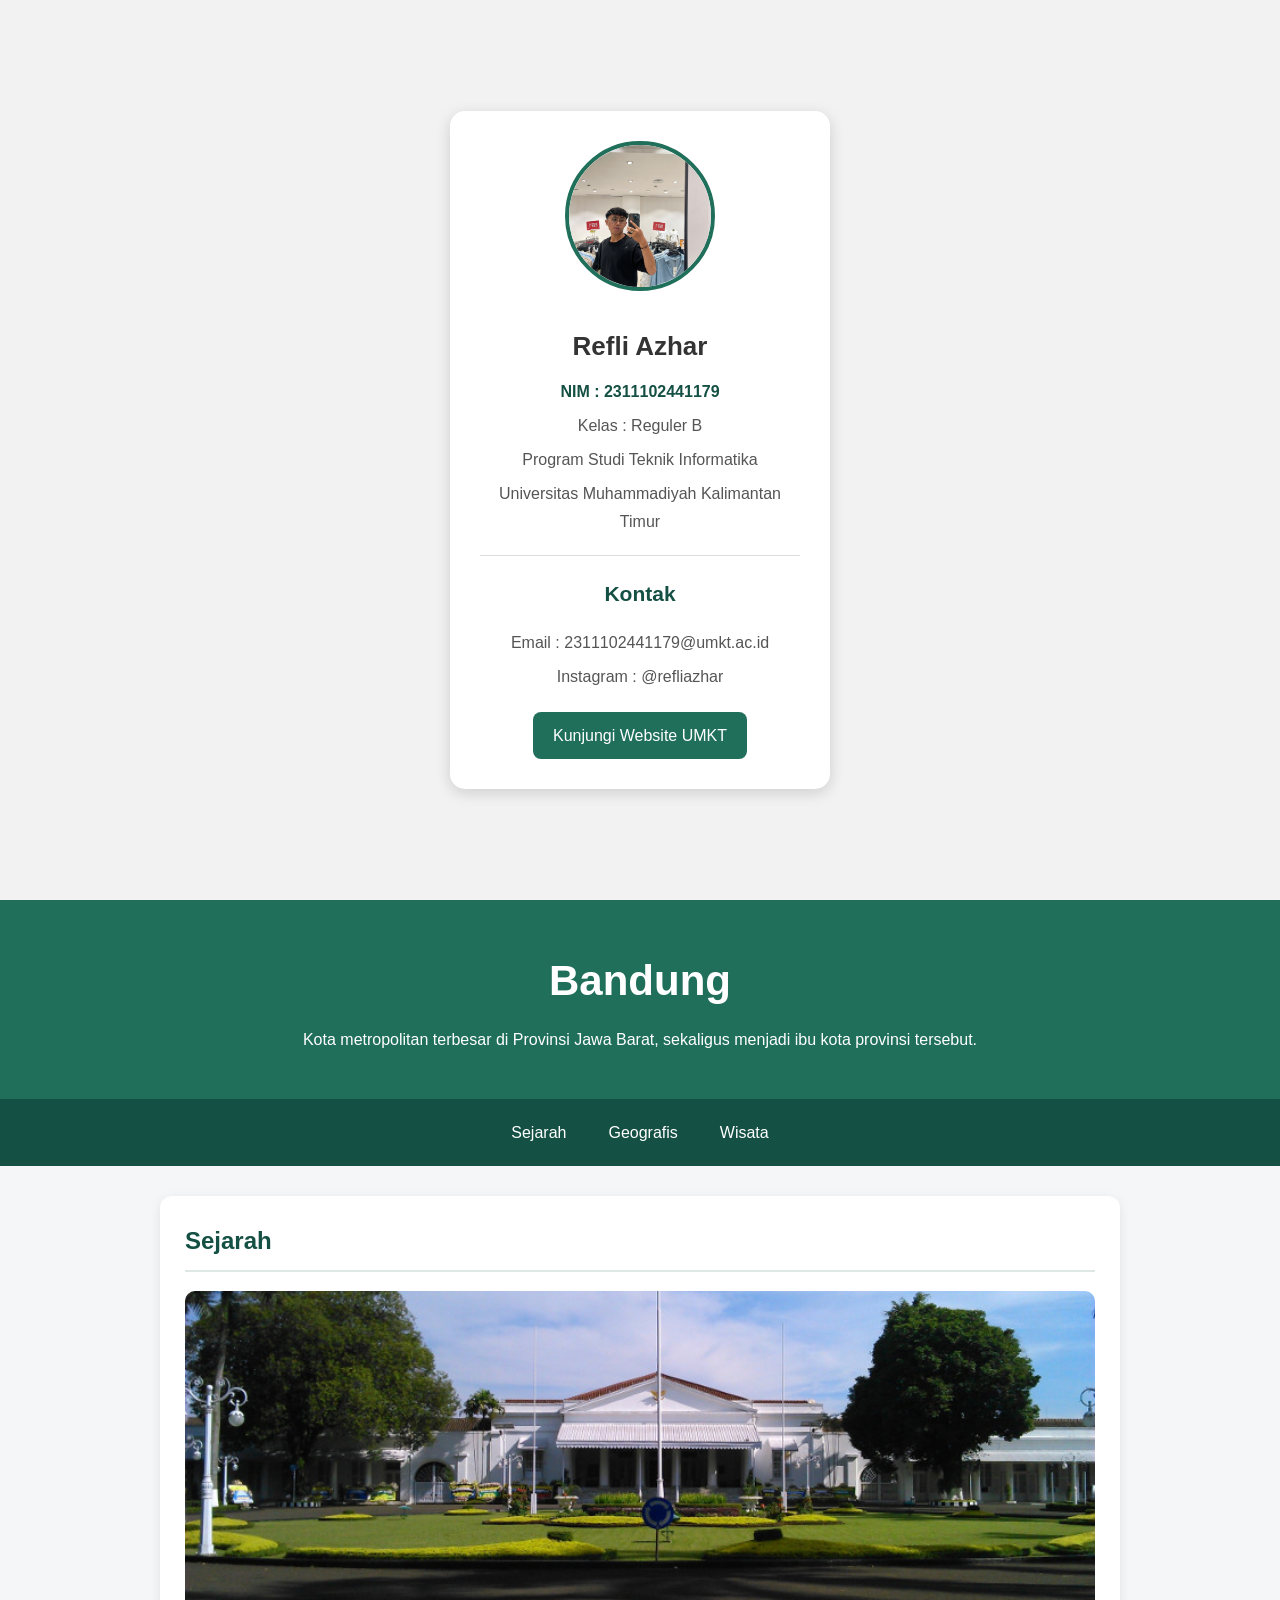
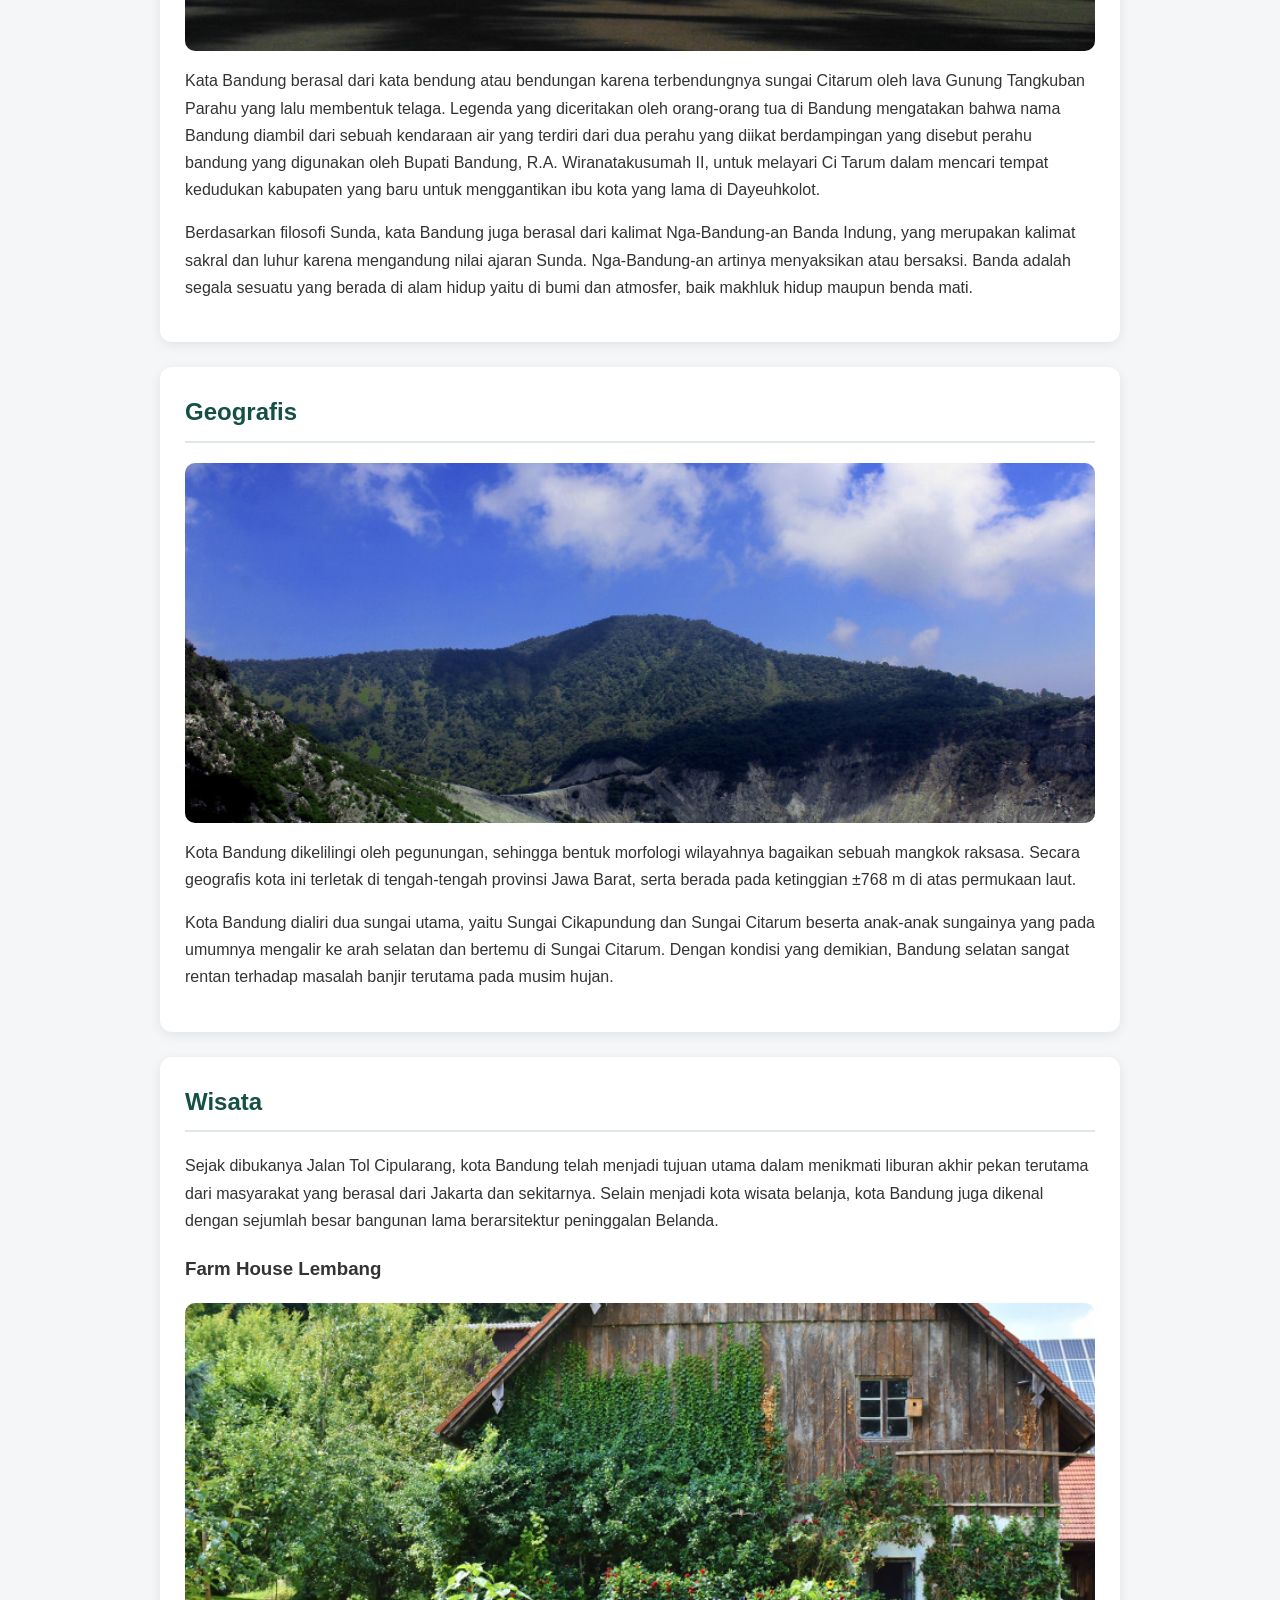
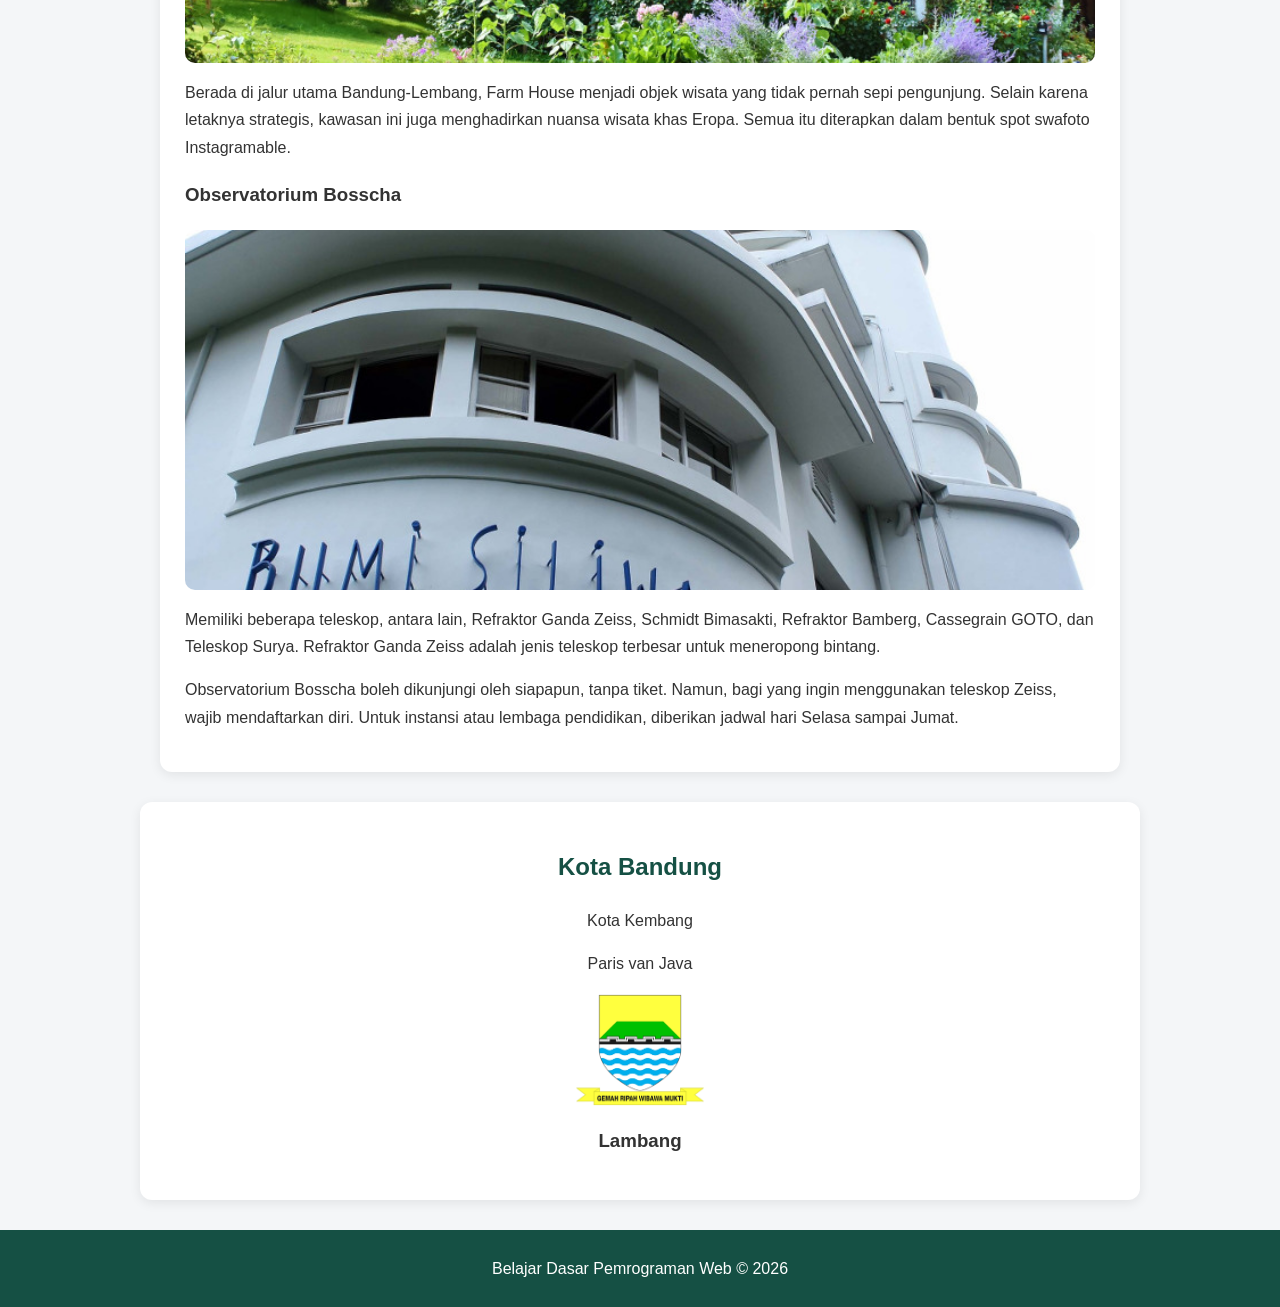
<file: index.html>
<!DOCTYPE html>
<html lang="id">

<head>

    <meta charset="UTF-8">

    <meta name="viewport"
          content="width=device-width, initial-scale=1.0">

    <title>Profil Pribadi dan Profil Bandung</title>

    <link rel="stylesheet" href="style.css">
</head>

<body>

    <!-- CARD PROFIL PRIBADI -->
    <section class="profil-awal">

        <div class="card-profil">

            <img src="images/foto-profil.jpeg"
                 alt="Foto Profil"
                 class="foto-profil">

            <h1>Refli Azhar</h1>

            <p class="nim">
                NIM : 2311102441179
            </p>

            <p>
                Kelas : Reguler B
            </p>

            <p>
                Program Studi Teknik Informatika
            </p>

            <p>
                Universitas Muhammadiyah Kalimantan Timur
            </p>

            <hr>

            <h2>Kontak</h2>

            <p>
                Email : 2311102441179@umkt.ac.id
            </p>

            <p>
                Instagram : @refliazhar
            </p>

            <a href="https://www.umkt.ac.id/"
               target="_blank"
               class="tombol">
                Kunjungi Website UMKT
            </a>

        </div>

    </section>

    <!-- HEADER -->
    <header>

        <h1>Bandung</h1>

        <p>
            Kota metropolitan terbesar di Provinsi Jawa Barat,
            sekaligus menjadi ibu kota provinsi tersebut.
        </p>

    </header>


    <!-- NAVIGASI -->
    <nav>

        <ul>

            <li>
                <a href="#sejarah">Sejarah</a>
            </li>

            <li>
                <a href="#geografis">Geografis</a>
            </li>

            <li>
                <a href="#wisata">Wisata</a>
            </li>

        </ul>

    </nav>


    <!-- KONTEN UTAMA -->
    <main>

        <!-- SEJARAH -->
        <article id="sejarah">

            <h2>Sejarah</h2>

            <img
                src="images/history.jpg"
                alt="Sejarah Kota Bandung"
            >

            <p>
                Kata Bandung berasal dari kata bendung atau bendungan karena
                terbendungnya sungai Citarum oleh lava Gunung Tangkuban Parahu
                yang lalu membentuk telaga. Legenda yang diceritakan oleh
                orang-orang tua di Bandung mengatakan bahwa nama Bandung diambil
                dari sebuah kendaraan air yang terdiri dari dua perahu yang
                diikat berdampingan yang disebut perahu bandung yang digunakan
                oleh Bupati Bandung, R.A. Wiranatakusumah II, untuk melayari
                Ci Tarum dalam mencari tempat kedudukan kabupaten yang baru
                untuk menggantikan ibu kota yang lama di Dayeuhkolot.
            </p>

            <p>
                Berdasarkan filosofi Sunda, kata Bandung juga berasal dari
                kalimat Nga-Bandung-an Banda Indung, yang merupakan kalimat
                sakral dan luhur karena mengandung nilai ajaran Sunda.
                Nga-Bandung-an artinya menyaksikan atau bersaksi. Banda adalah
                segala sesuatu yang berada di alam hidup yaitu di bumi dan
                atmosfer, baik makhluk hidup maupun benda mati.
            </p>

        </article>


        <!-- GEOGRAFIS -->
        <article id="geografis">

            <h2>Geografis</h2>

            <img
                src="images/geografis.jpg"
                alt="Geografis Kota Bandung"
            >

            <p>
                Kota Bandung dikelilingi oleh pegunungan, sehingga bentuk
                morfologi wilayahnya bagaikan sebuah mangkok raksasa.
                Secara geografis kota ini terletak di tengah-tengah provinsi
                Jawa Barat, serta berada pada ketinggian ±768 m di atas
                permukaan laut.
            </p>

            <p>
                Kota Bandung dialiri dua sungai utama, yaitu Sungai Cikapundung
                dan Sungai Citarum beserta anak-anak sungainya yang pada
                umumnya mengalir ke arah selatan dan bertemu di Sungai Citarum.
                Dengan kondisi yang demikian, Bandung selatan sangat rentan
                terhadap masalah banjir terutama pada musim hujan.
            </p>

        </article>


        <!-- WISATA -->
        <article id="wisata">

            <h2>Wisata</h2>

            <p>
                Sejak dibukanya Jalan Tol Cipularang, kota Bandung telah menjadi
                tujuan utama dalam menikmati liburan akhir pekan terutama dari
                masyarakat yang berasal dari Jakarta dan sekitarnya. Selain
                menjadi kota wisata belanja, kota Bandung juga dikenal dengan
                sejumlah besar bangunan lama berarsitektur peninggalan Belanda.
            </p>


            <!-- FARM HOUSE -->
            <section>

                <h3>Farm House Lembang</h3>

                <img
                    src="images/farm-house.jpg"
                    alt="Farm House Lembang"
                >

                <p>
                    Berada di jalur utama Bandung-Lembang, Farm House menjadi
                    objek wisata yang tidak pernah sepi pengunjung. Selain karena
                    letaknya strategis, kawasan ini juga menghadirkan nuansa
                    wisata khas Eropa. Semua itu diterapkan dalam bentuk spot
                    swafoto Instagramable.
                </p>

            </section>


            <!-- BOSSCHA -->
            <section>

                <h3>Observatorium Bosscha</h3>

                <img
                    src="images/bosscha.jpg"
                    alt="Observatorium Bosscha"
                >

                <p>
                    Memiliki beberapa teleskop, antara lain, Refraktor Ganda
                    Zeiss, Schmidt Bimasakti, Refraktor Bamberg, Cassegrain GOTO,
                    dan Teleskop Surya. Refraktor Ganda Zeiss adalah jenis
                    teleskop terbesar untuk meneropong bintang.
                </p>

                <p>
                    Observatorium Bosscha boleh dikunjungi oleh siapapun, tanpa
                    tiket. Namun, bagi yang ingin menggunakan teleskop Zeiss,
                    wajib mendaftarkan diri. Untuk instansi atau lembaga
                    pendidikan, diberikan jadwal hari Selasa sampai Jumat.
                </p>

            </section>

        </article>

    </main>


    <!-- SIDEBAR -->
    <aside>

        <h2>Kota Bandung</h2>

        <p>Kota Kembang</p>

        <p>Paris van Java</p>

        <img
            src="images/bandung-badge.png"
            alt="Lambang Kota Bandung"
        >

        <h3>Lambang</h3>

    </aside>


    <!-- FOOTER -->
    <footer>

        <p>
            Belajar Dasar Pemrograman Web &#169; 2026
        </p>

    </footer>

</body>

</html>
</file>
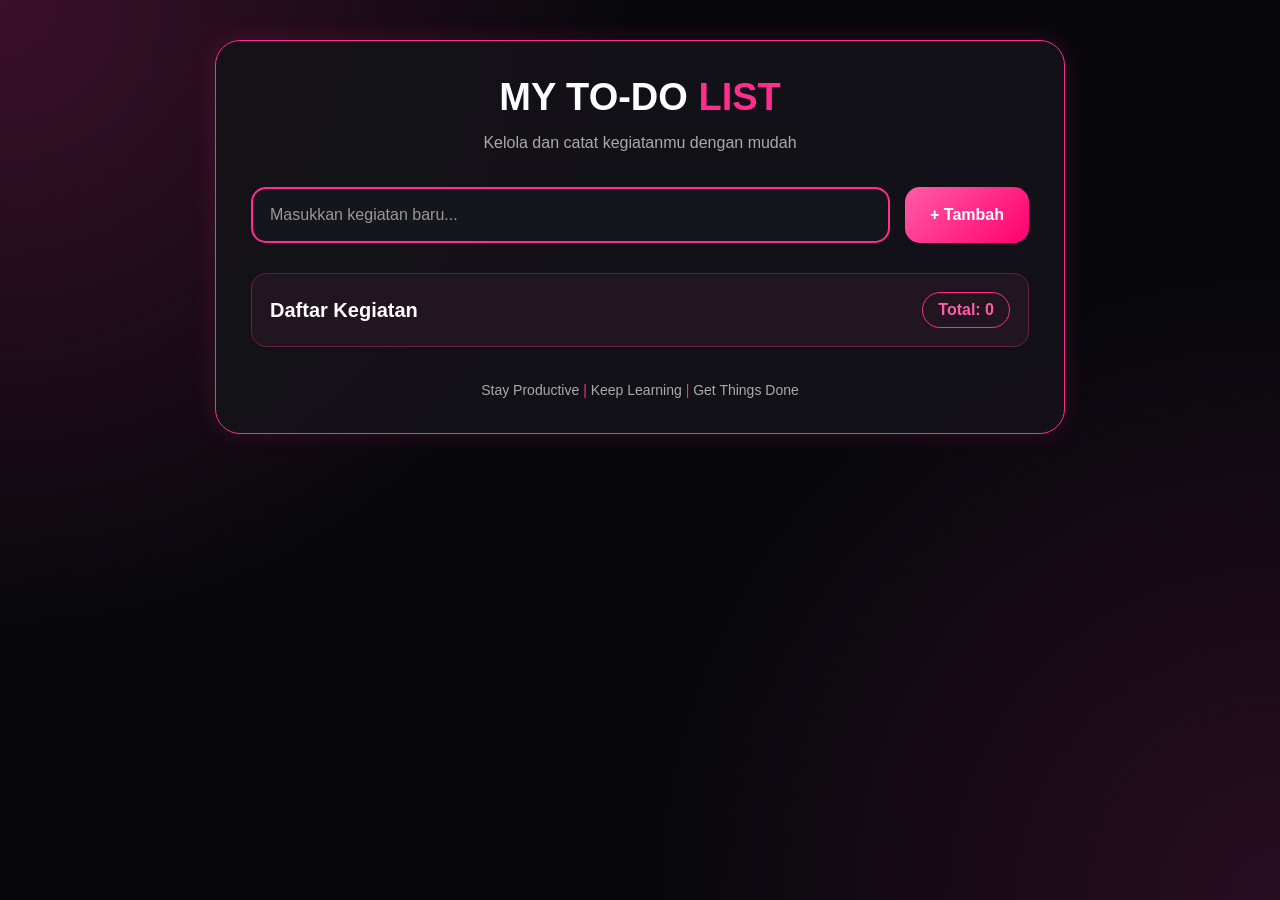
<file: Latihan Array/index.html>
<!DOCTYPE html>
<html lang="id">
<head>
    <meta charset="UTF-8">
    <meta name="viewport" content="width=device-width, initial-scale=1.0">
    <title>My To-Do List</title>

    <style>
        * {
            margin: 0;
            padding: 0;
            box-sizing: border-box;
        }

        body {
            font-family: Arial, sans-serif;
            background: #08080c;
            color: white;
            min-height: 100vh;
            padding: 40px 20px;
            background-image:
                radial-gradient(circle at top left, #3b1029, transparent 40%),
                radial-gradient(circle at bottom right, #290d20, transparent 40%);
        }

        .container {
            max-width: 850px;
            margin: auto;
            padding: 35px;
            background: rgba(20, 18, 24, 0.95);
            border: 1px solid #ff2d8d;
            border-radius: 25px;
            box-shadow: 0 0 25px rgba(255, 45, 141, 0.15);
        }

        .header {
            text-align: center;
            margin-bottom: 35px;
        }

        .header h1 {
            font-size: 38px;
            font-weight: bold;
            margin-bottom: 15px;
        }

        .header h1 span {
            color: #ff2d8d;
        }

        .header p {
            color: #aaa;
            font-size: 16px;
        }

        .input-area {
            display: flex;
            gap: 15px;
            margin-bottom: 30px;
        }

        input {
            flex: 1;
            padding: 17px;
            background: #15151c;
            border: 2px solid #ff2d8d;
            border-radius: 15px;
            color: white;
            font-size: 16px;
            outline: none;
        }

        input::placeholder {
            color: #999;
        }

        input:focus {
            box-shadow: 0 0 12px rgba(255, 45, 141, 0.3);
        }

        .btn-tambah {
            padding: 17px 25px;
            background: linear-gradient(135deg, #ff5ca8, #ff006e);
            border: none;
            border-radius: 15px;
            color: white;
            font-size: 16px;
            font-weight: bold;
            cursor: pointer;
            transition: 0.3s;
        }

        .btn-tambah:hover {
            transform: scale(1.05);
            box-shadow: 0 0 15px #ff2d8d;
        }

        .info {
            display: flex;
            justify-content: space-between;
            align-items: center;
            padding: 18px;
            margin-bottom: 20px;
            background: #21151f;
            border: 1px solid #632342;
            border-radius: 15px;
        }

        .info h3 {
            font-size: 20px;
        }

        .total {
            color: #ff5ca8;
            border: 1px solid #ff2d8d;
            padding: 8px 15px;
            border-radius: 20px;
            font-weight: bold;
        }

        #daftarData {
            list-style: none;
        }

        #daftarData li {
            display: flex;
            align-items: center;
            gap: 15px;
            padding: 18px;
            margin-bottom: 15px;
            background: linear-gradient(135deg, #19171d, #111116);
            border: 1px solid #302630;
            border-left: 5px solid #ff2d8d;
            border-radius: 15px;
            transition: 0.3s;
        }

        #daftarData li:hover {
            border-color: #ff2d8d;
            transform: translateX(5px);
            box-shadow: 0 0 12px rgba(255, 45, 141, 0.15);
        }

        .nomor {
            min-width: 40px;
            height: 40px;
            display: flex;
            align-items: center;
            justify-content: center;
            border: 2px solid #ff5ca8;
            border-radius: 50%;
            color: white;
            font-size: 18px;
            font-weight: bold;
        }

        .teks-data {
            flex: 1;
            font-size: 17px;
            overflow-wrap: anywhere;
        }

        .btn-hapus {
            padding: 10px 15px;
            background: transparent;
            border: 1px solid #ff2d8d;
            border-radius: 10px;
            color: #ff5ca8;
            cursor: pointer;
            font-weight: bold;
            transition: 0.3s;
        }

        .btn-hapus:hover {
            background: #ff2d8d;
            color: white;
            box-shadow: 0 0 10px #ff2d8d;
        }

        .kosong {
            text-align: center;
            padding: 30px;
            color: #888;
            font-size: 16px;
        }

        .footer {
            text-align: center;
            margin-top: 35px;
            color: #aaa;
            font-size: 14px;
        }

        .footer span {
            color: #ff2d8d;
        }

        @media (max-width: 600px) {
            .container {
                padding: 20px;
            }

            .header h1 {
                font-size: 28px;
            }

            .input-area {
                flex-direction: column;
            }

            .btn-tambah {
                width: 100%;
            }

            #daftarData li {
                padding: 12px;
                gap: 10px;
            }
        }
    </style>
</head>

<body>

    <div class="container">

        <div class="header">
            <h1>MY TO-DO <span>LIST</span></h1>
            <p>Kelola dan catat kegiatanmu dengan mudah</p>
        </div>

        <div class="input-area">

            <input type="text"
                   id="inputData"
                   placeholder="Masukkan kegiatan baru...">

            <button class="btn-tambah" onclick="tambahData()">
                + Tambah
            </button>

        </div>

        <div class="info">

            <h3>Daftar Kegiatan</h3>

            <div class="total" id="jumlahData">
                Total: 0
            </div>

        </div>

        <ul id="daftarData"></ul>

        <div class="footer">
            <p>
                Stay Productive
                <span>|</span>
                Keep Learning
                <span>|</span>
                Get Things Done
            </p>
        </div>

    </div>

    <script>

        // Membuat array untuk menyimpan data
        let dataMhs = [];

        // Fungsi menambahkan data
        function tambahData() {

            let input = document.getElementById("inputData");

            let data = input.value.trim();

            if (data === "") {
                alert("Masukkan kegiatan terlebih dahulu!");
                return;
            }

            // Menambahkan data ke array
            dataMhs.push(data);

            // Menampilkan data
            tampilkanData();

            // Mengosongkan input
            input.value = "";

            input.focus();
        }

        // Fungsi menampilkan data
        function tampilkanData() {

            let daftar = document.getElementById("daftarData");

            daftar.innerHTML = "";

            // Jika data kosong
            if (dataMhs.length === 0) {

                daftar.innerHTML =
                    '<div class="kosong">Belum ada kegiatan</div>';

            }

            // Menampilkan seluruh isi array
            dataMhs.forEach(function(data, index) {

                let li = document.createElement("li");

                // Membuat nomor urut tanpa titik
                let nomor = document.createElement("span");

                nomor.className = "nomor";

                nomor.textContent = index + 1;

                // Membuat teks data
                let teks = document.createElement("span");

                teks.className = "teks-data";

                teks.textContent = data;

                // Membuat tombol hapus
                let tombolHapus = document.createElement("button");

                tombolHapus.textContent = "Hapus";

                tombolHapus.className = "btn-hapus";

                tombolHapus.onclick = function() {

                    hapusData(index);

                };

                // Memasukkan elemen ke dalam li
                li.appendChild(nomor);

                li.appendChild(teks);

                li.appendChild(tombolHapus);

                // Memasukkan li ke daftar
                daftar.appendChild(li);

            });

            // Menampilkan jumlah data
            document.getElementById("jumlahData").textContent =
                "Total: " + dataMhs.length;

        }

        // Fungsi menghapus data
        function hapusData(index) {

            dataMhs.splice(index, 1);

            tampilkanData();

        }

        // Menambahkan data menggunakan tombol Enter
        document.getElementById("inputData")
            .addEventListener("keydown", function(event) {

                if (event.key === "Enter") {

                    tambahData();

                }

            });

    </script>

</body>
</html>
</file>
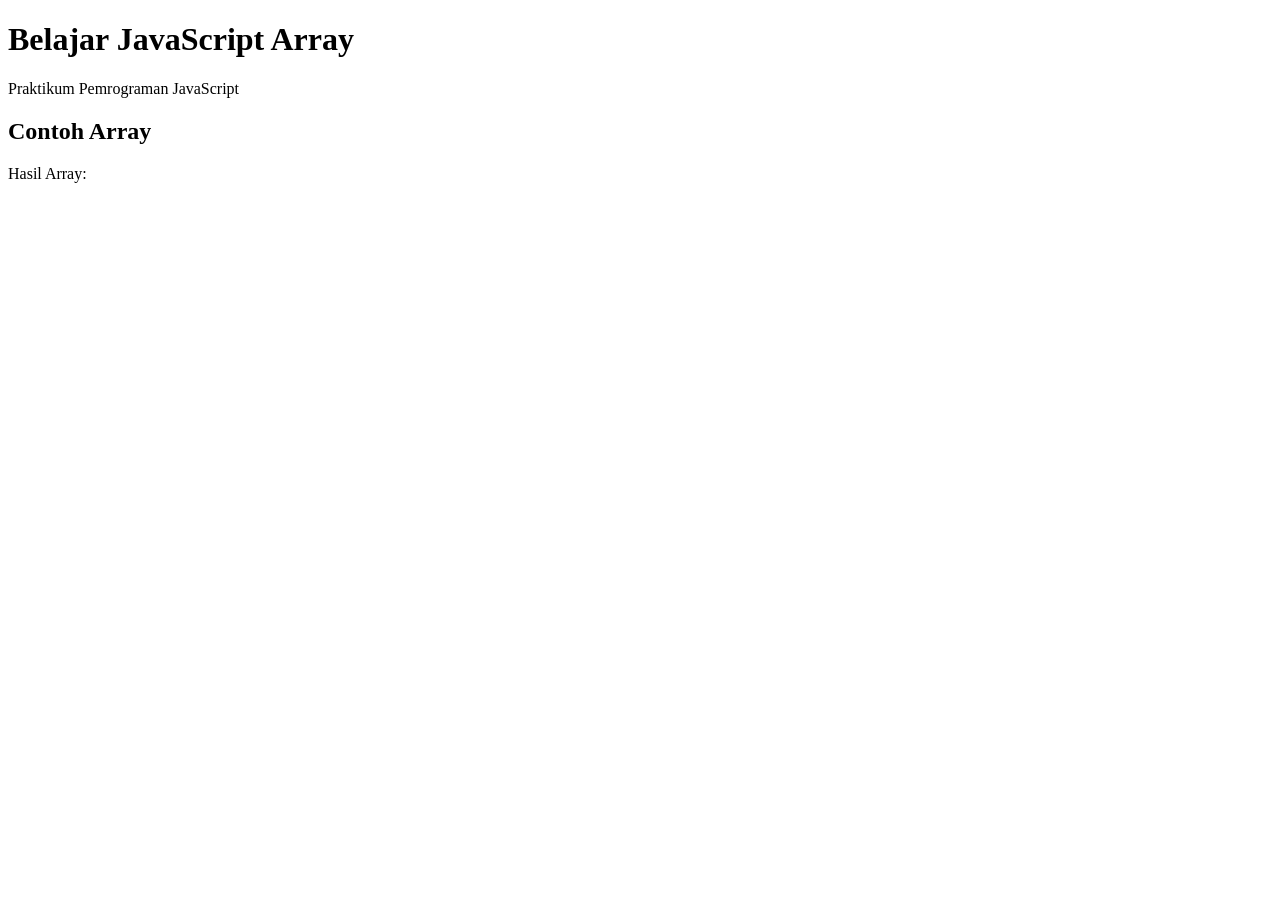
<file: Web Dasar/javascript-dasar/array.html>
<!DOCTYPE html>
<html lang="id">
<head>
    <meta charset="UTF-8">
    <meta name="viewport" content="width=device-width, initial-scale=1.0">
    <title>Belajar JavaScript Array</title>
</head>
<body>

    <h1>Belajar JavaScript Array</h1>
    <p>Praktikum Pemrograman JavaScript</p>

    <h2>Contoh Array</h2>

    <p>Hasil Array: <span id="hasilArray"></span></p>

    <script src="array.js"></script>
</body>
</html>
</file>
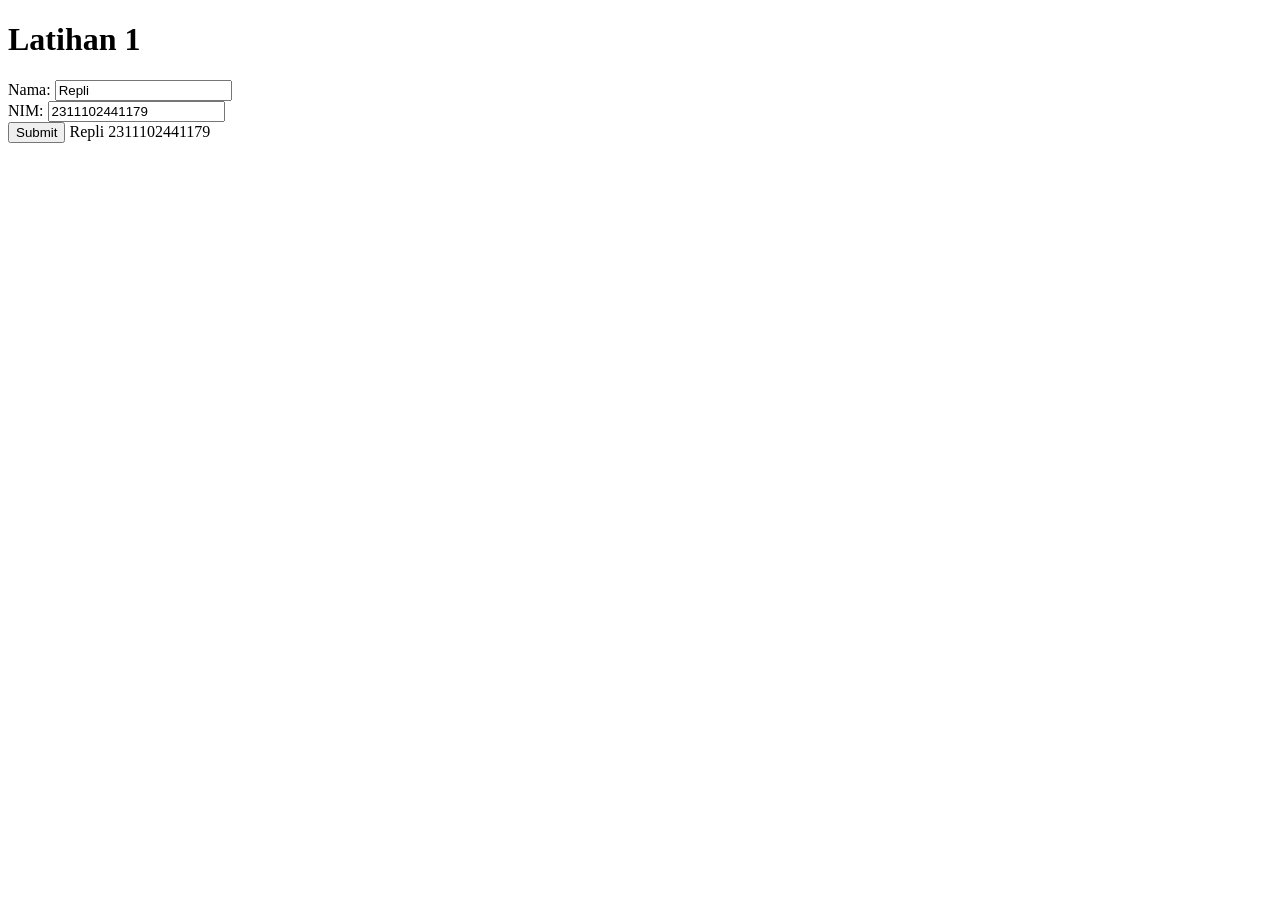
<file: Web Dasar/javascript-dasar/latihan Javascript.html>
<!DOCTYPE html>
<html lang="id">
<head>
    <meta charset="UTF-8">
    <meta name="viewport" content="width=device-width, initial-scale=1.0">
    <title>Latihan 1</title>
</head>
<body>

    <h1>Latihan 1</h1>

    <form id="formData">
        <label for="nama">Nama:</label>
        <input type="text" id="nama" value="Repli" required>
        <br>

        <label for="nim">NIM:</label>
        <input type="text" id="nim"
               value="2311102441179" required>
        <br>

        <button type="submit">Submit</button>
        <span id="hasil">Repli 2311102441179</span>
    </form>

    <script>
        const form = document.getElementById("formData");

        form.onsubmit = function(event) {
            event.preventDefault();

            const nama = document.getElementById("nama").value;
            const nim = document.getElementById("nim").value;

            document.getElementById("hasil").textContent =
                nama + " " + nim;
        };
    </script>

</body>
</html>
</file>
<file: style.css>
/* =========================================
   PENGATURAN DASAR
   ========================================= */

   * {
    box-sizing: border-box;
}

html {
    scroll-behavior: smooth;
}

body {
    margin: 0;
    padding: 0;

    font-family: Arial, Helvetica, sans-serif;

    line-height: 1.7;

    background-color: #f4f6f8;

    color: #333;
}


/* =========================================
   CARD PROFIL PRIBADI
   ========================================= */

.profil-awal {
    min-height: 100vh;

    display: flex;

    justify-content: center;

    align-items: center;

    padding: 40px 20px;

    background-color: #f2f2f2;
}


.card-profil {
    width: 380px;

    background-color: white;

    padding: 30px;

    text-align: center;

    border-radius: 15px;

    box-shadow:
        0 4px 15px
        rgba(0, 0, 0, 0.15);
}


/* =========================================
   FOTO PROFIL
   ========================================= */

.foto-profil {
    width: 150px;

    height: 150px;

    object-fit: cover;

    border-radius: 50%;

    margin-bottom: 15px;

    border: 4px solid #1f6f5b;
}


/* =========================================
   NAMA
   ========================================= */

.card-profil h1 {
    margin: 10px 0;

    color: #333;

    font-size: 26px;
}


/* =========================================
   JUDUL KONTAK
   ========================================= */

.card-profil h2 {
    color: #155044;

    font-size: 21px;
}


/* =========================================
   TEKS PROFIL
   ========================================= */

.card-profil p {
    color: #555;

    margin: 7px 0;
}


/* NIM */

.card-profil .nim {
    font-weight: bold;

    color: #155044;
}


/* GARIS */

.card-profil hr {
    border: none;

    border-top: 1px solid #ddd;

    margin: 20px 0;
}


/* =========================================
   TOMBOL UMKT
   ========================================= */

.tombol {
    display: inline-block;

    margin-top: 15px;

    padding: 10px 20px;

    background-color: #1f6f5b;

    color: white;

    text-decoration: none;

    border-radius: 8px;

    transition: 0.3s;
}


.tombol:hover {
    background-color: #155044;
}


/* =========================================
   HEADER BANDUNG
   ========================================= */

header {
    background-color: #1f6f5b;

    color: white;

    text-align: center;

    padding: 45px 20px;
}


header h1 {
    margin: 0 0 10px;

    font-size: 42px;
}


header p {
    max-width: 700px;

    margin: 0 auto;
}


/* =========================================
   NAVIGASI
   ========================================= */

nav {
    background-color: #155044;

    position: sticky;

    top: 0;

    z-index: 10;
}


nav ul {
    list-style: none;

    display: flex;

    justify-content: center;

    gap: 10px;

    margin: 0;

    padding: 12px 20px;

    flex-wrap: wrap;
}


nav a {
    display: block;

    color: white;

    text-decoration: none;

    padding: 8px 16px;

    border-radius: 6px;

    transition: 0.3s;
}


nav a:hover {
    background-color: #2c8a72;
}


/* =========================================
   KONTEN UTAMA
   ========================================= */

main {
    max-width: 1000px;

    margin: 30px auto;

    padding: 0 20px;
}


/* =========================================
   ARTIKEL
   ========================================= */

article {
    background-color: white;

    border-radius: 12px;

    box-shadow:
        0 3px 12px
        rgba(0, 0, 0, 0.08);

    padding: 25px;

    margin-bottom: 25px;
}


article h2 {
    margin-top: 0;

    color: #155044;

    border-bottom:
        2px solid #dfe8e5;

    padding-bottom: 8px;
}


/* =========================================
   GAMBAR
   ========================================= */

article img {
    display: block;

    width: 100%;

    max-height: 360px;

    object-fit: cover;

    border-radius: 10px;

    margin: 15px 0;
}


/* =========================================
   WISATA
   ========================================= */

.wisata {
    margin-top: 20px;

    padding: 25px;

    background-color: #f9fbfa;

    border-radius: 10px;
}


.wisata h3 {
    color: #1f6f5b;

    margin-top: 0;
}


/* =========================================
   ASIDE
   ========================================= */

aside {
    max-width: 1000px;

    margin: 0 auto 25px;

    padding: 25px;

    background-color: white;

    border-radius: 12px;

    box-shadow:
        0 3px 12px
        rgba(0, 0, 0, 0.08);

    text-align: center;
}


aside h2 {
    color: #155044;
}


aside img {
    width: 130px;

    display: block;

    margin: 10px auto;
}


/* =========================================
   FOOTER
   ========================================= */

footer {
    text-align: center;

    background-color: #155044;

    color: white;

    padding: 20px;

    margin-top: 30px;
}


footer p {
    margin: 5px;
}


/* =========================================
   RESPONSIVE
   ========================================= */

@media (max-width: 700px) {

    .profil-awal {
        min-height: auto;

        padding: 30px 15px;
    }


    .card-profil {
        width: 100%;

        max-width: 380px;

        padding: 25px 20px;
    }


    .foto-profil {
        width: 130px;

        height: 130px;
    }


    header h1 {
        font-size: 32px;
    }


    nav ul {
        padding: 10px;
    }


    nav a {
        padding: 7px 12px;
    }


    main {
        padding-left: 15px;

        padding-right: 15px;
    }


    article,
    .wisata,
    aside {
        padding: 18px;
    }


    article img {
        max-height: 280px;
    }

}
</file>
